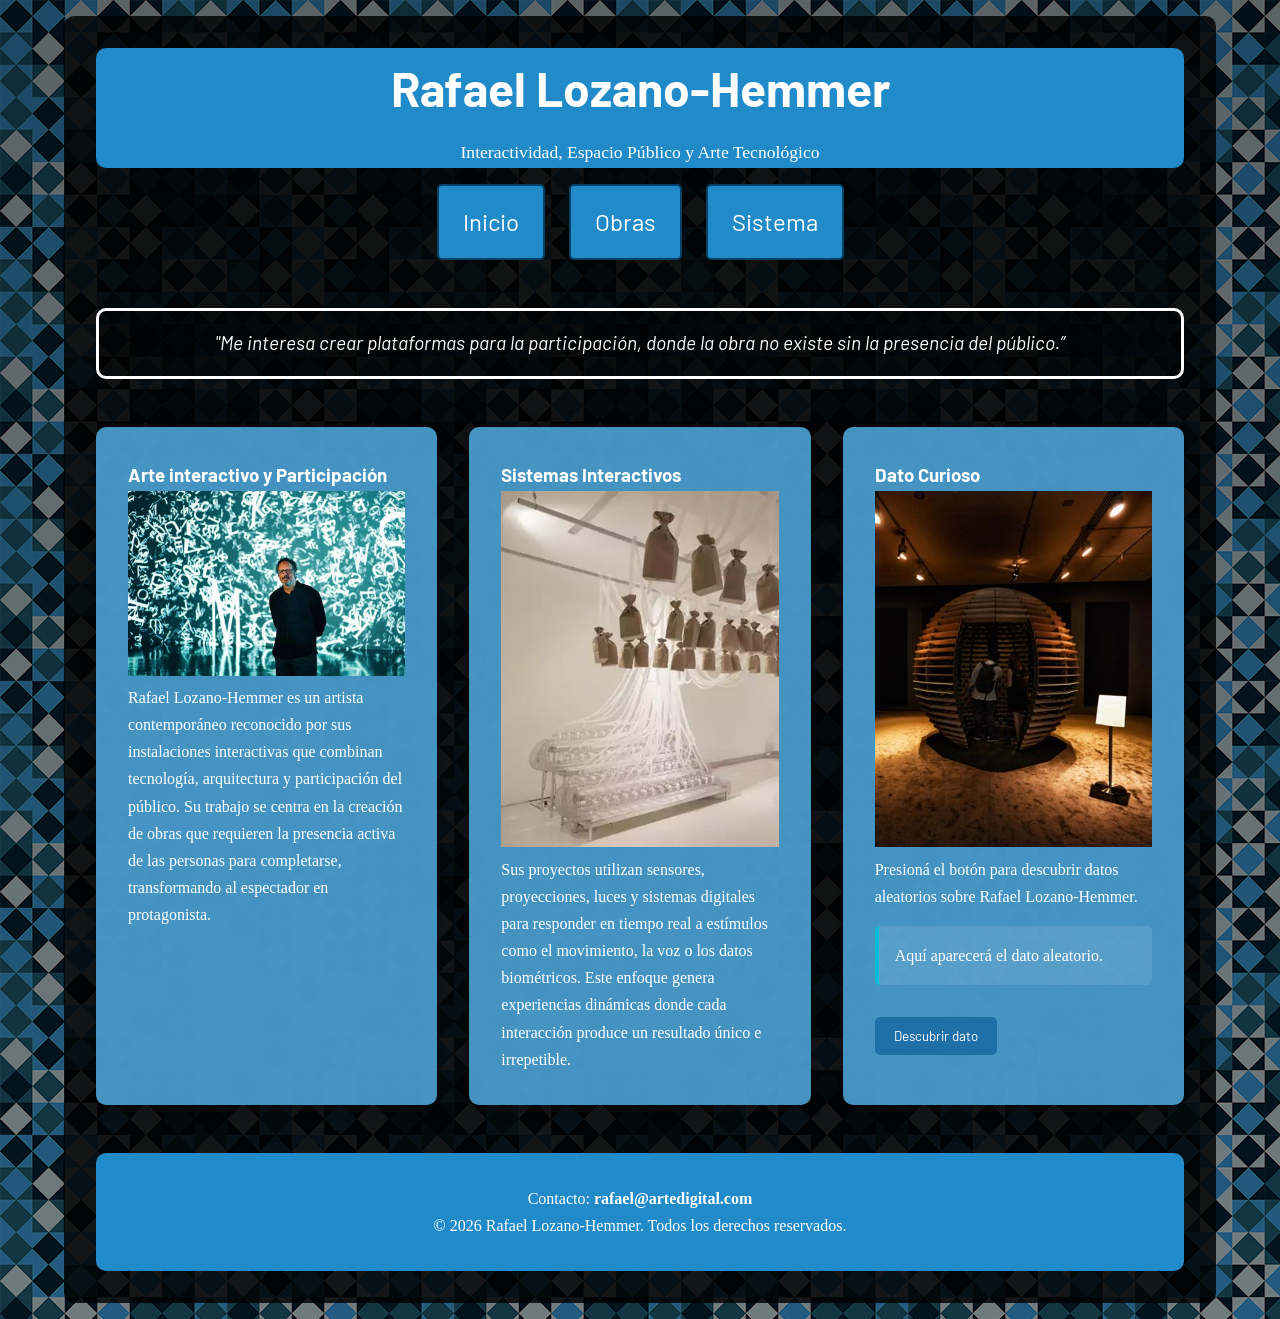
<file: index.html>
<!DOCTYPE html>
<html lang="es">

<head>
    <!-- Configuración del documento -->
    <meta charset="UTF-8">
    <meta name="viewport" content="width=device-width, initial-scale=1.0">

    <!-- Título de la página -->
    <title>Rafael Lozano-Hemmer | Inicio</title>

    <!-- Hoja de estilos -->
    <link rel="stylesheet" href="estilos/styles.css">

    <!-- Tipografía Google Fonts -->
    <link href="https://fonts.googleapis.com/css2?family=Barlow:wght@300;400;600;700&display=swap" rel="stylesheet">
    <link rel="preconnect" href="https://fonts.googleapis.com">
    <link rel="preconnect" href="https://fonts.gstatic.com" crossorigin>
</head>

<body>

    <!-- Contenedor principal -->
    <div class="contenedor">

        <!-- Encabezado -->
        <header>
            <h1>Rafael Lozano-Hemmer</h1>
            <p>Interactividad, Espacio Público y Arte Tecnológico</p>

        </header>

        <!-- Menú de navegación -->
        <nav>
            <ul class="menu">
                <li><a href="index.html">Inicio</a></li>
                <li><a href="obras.html">Obras</a></li>
                <li><a href="ejercicio.html">Sistema</a></li>
            </ul>
        </nav>

        <!-- Contenido principal -->
        <main>

            <!-- Cita destacada -->
            <section class="contenido">
                <blockquote>
                    "Me interesa crear plataformas para la participación,
                    donde la obra no existe sin la presencia del público.”
                </blockquote>
            </section>

            <!-- Layout de tres columnas -->
            <section class="tres-columnas">

                <!-- Columna 1 -->
                <article class="columna">
                    <h3>Arte interactivo y Participación</h3>
                    <img src="img/lozano-hemmer.jpg" alt="Rafael Lozano-Hemmer">
                    <p>
                        Rafael Lozano-Hemmer es un artista contemporáneo
                        reconocido por sus instalaciones interactivas
                        que combinan tecnología, arquitectura y
                        participación del público.

                        Su trabajo se centra en la creación de obras
                        que requieren la presencia activa de las personas
                        para completarse, transformando al espectador
                        en protagonista.
                    </p>
                </article>

                <!-- Columna 2 -->
                <article class="columna">
                    <h3>Sistemas Interactivos</h3>
                    <img src="img/lozano-hemmer-1.jpg" alt="Rafael Lozano-Hemmer">
                    <p>
                        Sus proyectos utilizan sensores, proyecciones,
                        luces y sistemas digitales para responder
                        en tiempo real a estímulos como el movimiento,
                        la voz o los datos biométricos.

                        Este enfoque genera experiencias dinámicas
                        donde cada interacción produce un resultado
                        único e irrepetible.
                    </p>
                </article>

                <!-- Columna 3 -->
                <article class="columna">
                    <h3>Dato Curioso</h3>
                    <img src="img/lozano-hemmer-2.jpg" alt="Rafael Lozano-Hemmer">

                    <p>
                        Presioná el botón para descubrir
                        datos aleatorios sobre Rafael Lozano-Hemmer.
                    </p>

                    <!-- Contenedor donde JavaScript mostrará el dato -->
                    <div id="datoCurioso">
                        Aquí aparecerá el dato aleatorio.
                    </div>

                    <!-- Botón que ejecuta la función de JavaScript -->
                    <button id="btnDato">
                        Descubrir dato
                    </button>
                </article>
            </section>

        </main>
        <!-- Pie de página -->
        <footer>
            <p>
                Contacto:
                <a href="mailto:rafael@artedigital.com">
                    rafael@artedigital.com
                </a>
            </p>

            <p class="footer-texto">
                © 2026 Rafael Lozano-Hemmer.
                Todos los derechos reservados.
            </p>
        </footer>
    </div>
    <!-- Archivo JavaScript de la página de inicio -->
    <script src="js/index.js"></script>
</body>
</html>
</file>
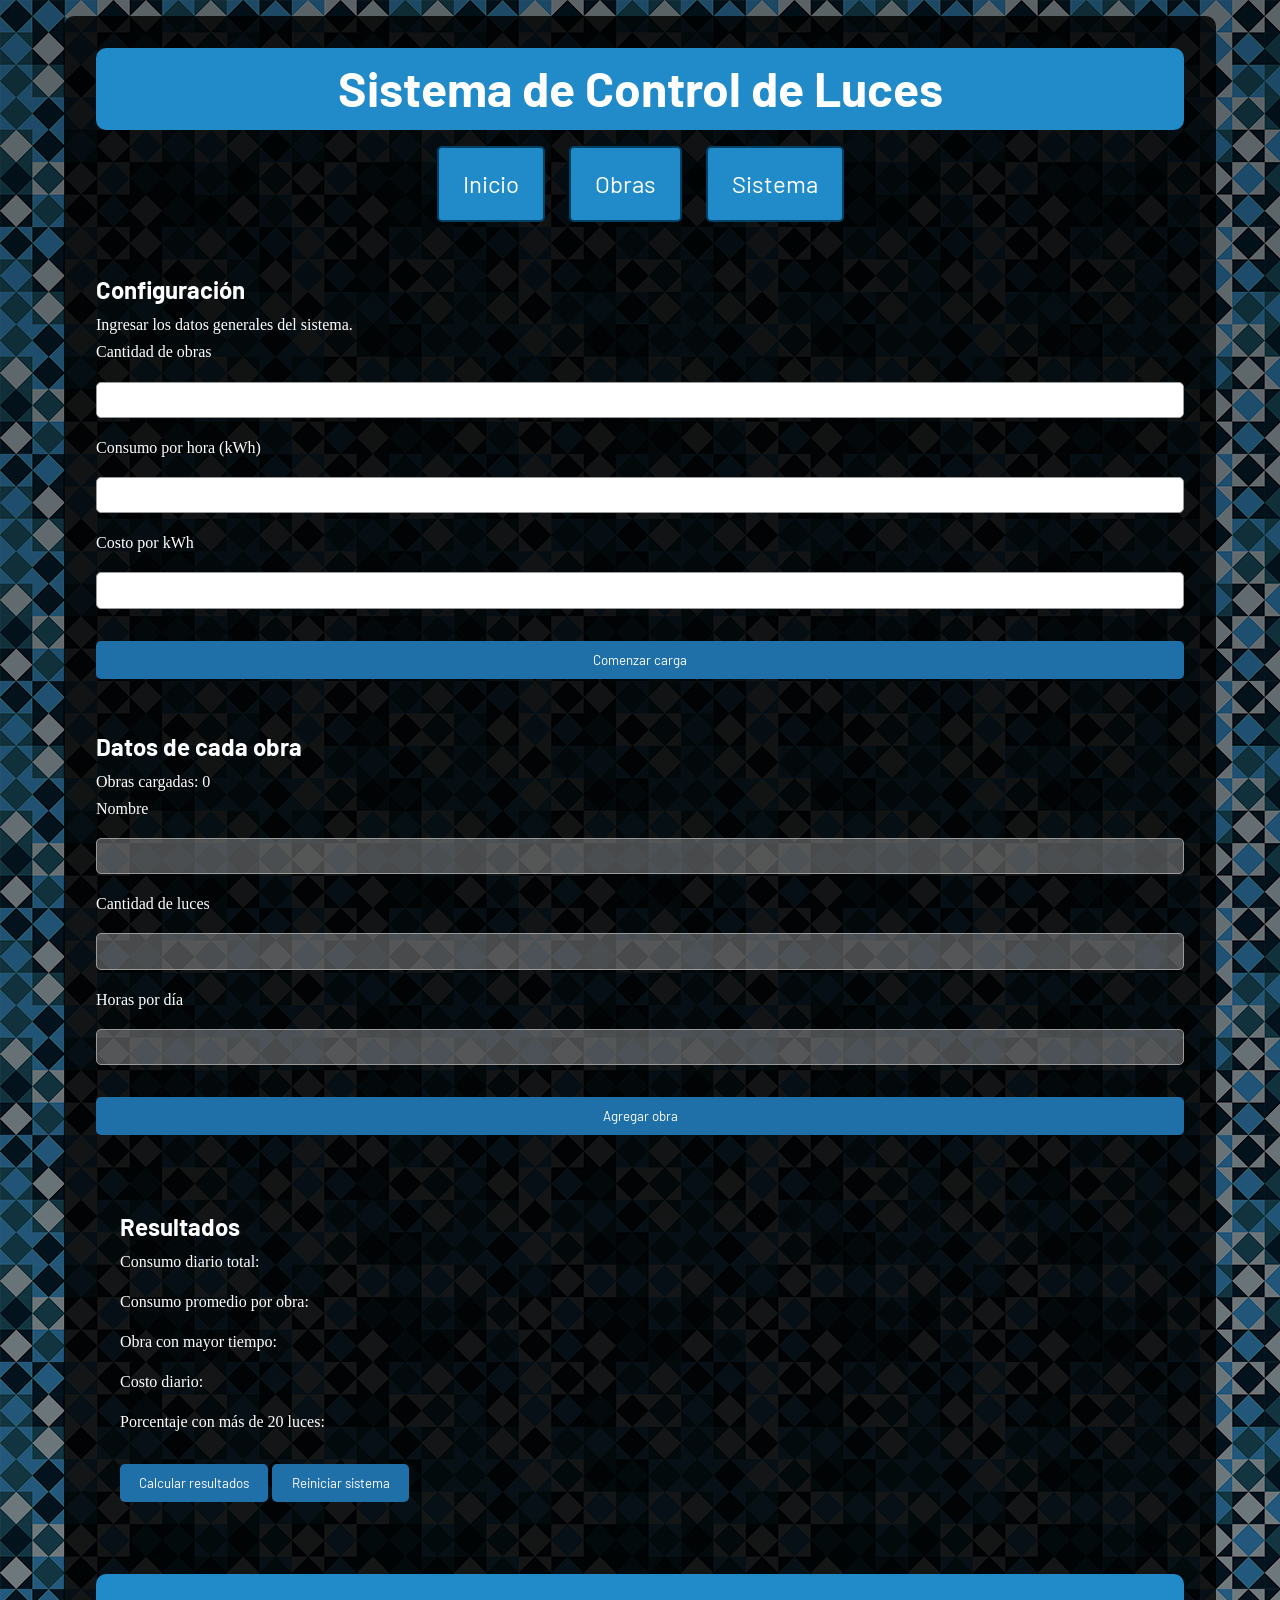
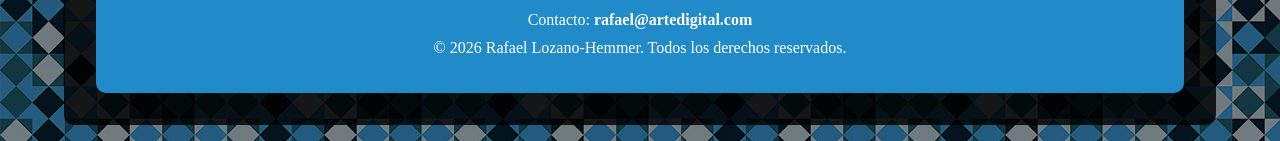
<file: ejercicio.html>
<!DOCTYPE html>
<html lang="es">

<head>

    <!-- Configuración del documento -->
    <meta charset="UTF-8">
    <meta name="viewport" content="width=device-width, initial-scale=1.0">

    <!-- Título de la página -->
    <title>Sistema de Control de Luces</title>

    <!-- Hoja de estilos -->
    <link rel="stylesheet" href="estilos/styles.css">

    <!-- Tipografía Google Fonts -->
    <link rel="preconnect" href="https://fonts.googleapis.com">
    <link rel="preconnect" href="https://fonts.gstatic.com" crossorigin>
    <link href="https://fonts.googleapis.com/css2?family=Barlow:wght@300;400;600;700&display=swap" rel="stylesheet">

</head>

<body>
    <!-- Contenedor principal -->
    <div class="contenedor">
        <!-- Encabezado -->
        <header>
            <h1>Sistema de Control de Luces</h1>
        </header>
        <!-- Menú de navegación -->
        <nav>
            <ul class="menu">
                <li><a href="index.html">Inicio</a></li>
                <li><a href="obras.html">Obras</a></li>
                <li><a href="ejercicio.html">Sistema</a></li>
            </ul>
        </nav>
        <!-- Contenido principal -->
        <main>
            <!-- Configuración inicial del sistema -->
            <section>
                <article>
                    <h2>Configuración</h2>
                    <p>Ingresar los datos generales del sistema.</p>
                    <form>
                        <label for="cantidadObras">
                            Cantidad de obras
                        </label>
                        <input type="number" id="cantidadObras" min="1">
                        <label for="consumoHora">
                            Consumo por hora (kWh)
                        </label>
                        <input type="number" id="consumoHora" step="0.1">
                        <label for="costoKwh">
                            Costo por kWh
                        </label>
                        <input type="number" id="costoKwh" step="0.01">

                        <!-- Botón para comenzar la carga de datos -->
                        <button type="button" id="btnConfigurar">
                            Comenzar carga
                        </button>
                    </form>
                </article>
            </section>

            <!-- Formulario para ingresar cada obra -->
            <section>
                <article>
                    <h2>Datos de cada obra</h2>
                    <!-- Contador de obras cargadas -->
                    <p id="contador">
                        Obras cargadas: 0
                    </p>

                    <form>
                        <label for="nombreObra">
                            Nombre
                        </label>
                        <input type="text" id="nombreObra" disabled>
                        <label for="cantidadLuces">
                            Cantidad de luces
                        </label>
                        <input type="number" id="cantidadLuces" min="1" disabled>
                        <label for="horas">
                            Horas por día
                        </label>
                        <input type="number" id="horas" min="1" disabled>
                        <!-- Botón para agregar una nueva obra -->
                        <button type="button" id="btnAgregar" disabled>
                            Agregar obra
                        </button>
                    </form>
                </article>
            </section>

            <!-- Sección donde JavaScript mostrará los resultados -->
            <section id="resultados">
                <h2>Resultados</h2>
                <p id="resultado1">
                    Consumo diario total:
                </p>
                <p id="resultado2">
                    Consumo promedio por obra:
                </p>
                <p id="resultado3">
                    Obra con mayor tiempo:
                </p>
                <p id="resultado4">
                    Costo diario:
                </p>
                <p id="resultado5">
                    Porcentaje con más de 20 luces:
                </p>

                <!-- Botón para realizar los cálculos -->
                <button type="button" id="btnCalcular" disabled>
                    Calcular resultados
                </button>

                <!-- Botón para reiniciar el sistema -->
                <button type="button" id="btnReiniciar" disabled>
                    Reiniciar sistema
                </button>
            </section>
        </main>

        <!-- Pie de página -->
        <footer>
            <p>
                Contacto:
                <a href="mailto:rafael@artedigital.com">
                    rafael@artedigital.com
                </a>
            </p>

            <p class="footer-texto">
                © 2026 Rafael Lozano-Hemmer.
                Todos los derechos reservados.
            </p>
        </footer>

    </div>

    <!-- Archivo JavaScript del sistema -->
    <script src="js/ejercicio.js"></script>
</body>
</html>
</file>
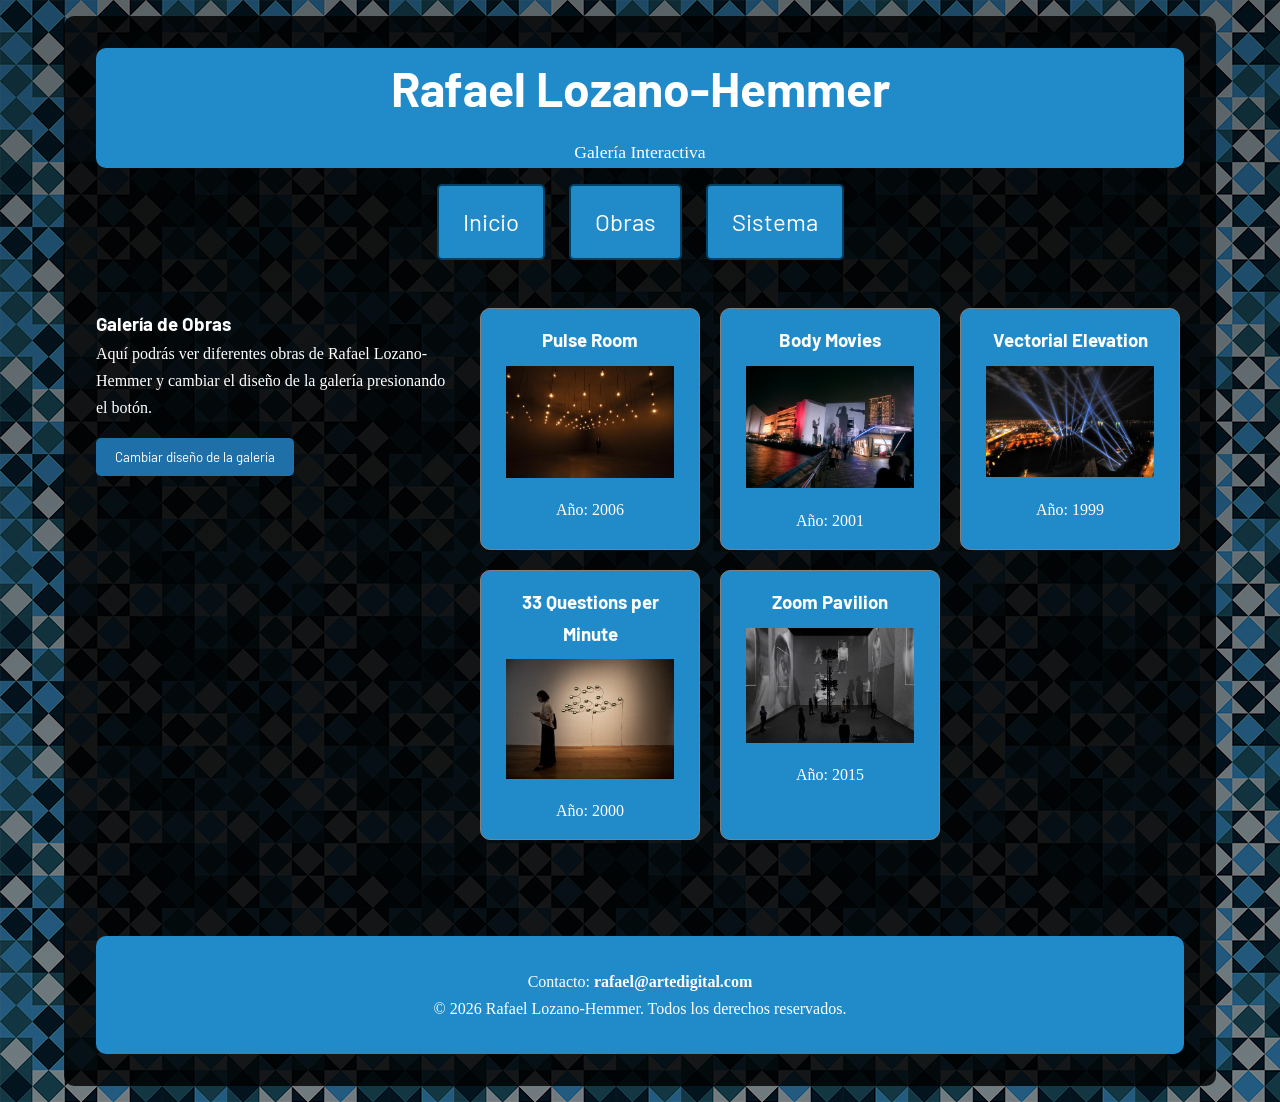
<file: obras.html>
<!DOCTYPE html>
<html lang="es">

<head>

    <!-- Configuración del documento -->
    <meta charset="UTF-8">
    <meta name="viewport" content="width=device-width, initial-scale=1.0">

    <!-- Título de la página -->
    <title>Rafael Lozano-Hemmer | Obras</title>

    <!-- Hoja de estilos -->
    <link rel="stylesheet" href="estilos/styles.css">

    <!-- Tipografía Google Fonts -->
    <link href="https://fonts.googleapis.com/css2?family=Barlow:wght@300;400;600;700&display=swap" rel="stylesheet">
    <link rel="preconnect" href="https://fonts.googleapis.com">
    <link rel="preconnect" href="https://fonts.gstatic.com" crossorigin>

</head>

<body>

    <!-- Contenedor principal -->
    <div class="contenedor">
        <!-- Encabezado -->
        <header>
            <h1>Rafael Lozano-Hemmer</h1>
            <p>Galería Interactiva</p>
        </header>

        <!-- Menú de navegación -->
        <nav>
            <ul class="menu">
                <li><a href="index.html">Inicio</a></li>
                <li><a href="obras.html">Obras</a></li>
                <li><a href="ejercicio.html">Sistema</a></li>
            </ul>

        </nav>
        <!-- Contenido principal -->
        <main>
            <!-- Layout de dos columnas -->
            <section class="dos-columnas">
                <!-- Columna izquierda -->
                <article class="columna-chica">
                    <h3>Galería de Obras</h3>
                    <p>
                        Aquí podrás ver diferentes obras de Rafael
                        Lozano-Hemmer y cambiar el diseño de la
                        galería presionando el botón.
                    </p>

                    <!-- Botón que cambia el diseño de la galería -->
                    <button id="btnTamano">
                        Cambiar diseño de la galería
                    </button>

                </article>
                <!-- Columna derecha -->
                <section id="galeria" class="columna-grande">
                    <!--
                        La galería es creada automáticamente
                        mediante JavaScript.
                    -->
                </section>
            </section>
        </main>

        <!-- Pie de página -->
        <footer>
            <p>
                Contacto:
                <a href="mailto:rafael@artedigital.com">
                    rafael@artedigital.com
                </a>
            </p>
            <p class="footer-texto">
                © 2026 Rafael Lozano-Hemmer.
                Todos los derechos reservados.
            </p>
        </footer>
    </div>
    <!-- Archivo JavaScript de la galería -->
    <script src="js/obras.js"></script>
</body>
</html>
</file>
<file: estilos/styles.css>
/*=========================================
    RESET GENERAL
=========================================*/

* {
    margin: 0;
    padding: 0;
    box-sizing: border-box;
}


/*=========================================
    ESTILOS GENERALES
=========================================*/

body {
    background-image:
        linear-gradient(rgba(0, 0, 0, 0.6), rgba(0, 0, 0, 0.5)),
        url("../img/fondo.png");
    line-height: 1.7;
    color: white;
}


/*=========================================
    TIPOGRAFÍA
=========================================*/

h1,
h2,
h3,
nav a,
blockquote,
button {
    font-family: "Barlow", sans-serif;
}


/*=========================================
    BLOCKQUOTE
=========================================*/

blockquote {
    font-style: italic;
    font-size: 1.2rem;
    padding: 1rem;
    margin-bottom: 1rem;
    border: 3px solid white;
    background-color: rgba(0, 0, 0, 0.4);
    border-radius: 10px;
    text-align: center;
}


/*=========================================
    CONTENEDOR PRINCIPAL
=========================================*/

.contenedor {
    width: 90%;
    max-width: 1200px;
    margin: 1rem auto;
    padding: 2rem;
    background-color: rgba(0, 0, 0, 0.82);
    border-radius: 10px;
}


/*=========================================
    HEADER
=========================================*/

header {
    text-align: center;
    background-color: #218BC9;
    margin-bottom: 1rem;
    border-radius: 10px;
}

header h1 {
    font-size: 3rem;
    margin-bottom: .5rem;
}

header p {
    font-size: 1.1rem;
}


/*=========================================
    MENÚ DE NAVEGACIÓN
=========================================*/

nav {
    margin-bottom: 3rem;
    border-radius: 10px;
}

.menu {
    list-style: none;
    display: flex;
    justify-content: center;
    gap: 1.5rem;
    flex-wrap: wrap;
    font-size: 1.5rem;
}

.menu li {
    display: inline-block;
}

.menu a {
    background-color: #218BC9;
    color: white;
    text-decoration: none;
    padding: 1rem 1.5rem;
    border: 2px solid #024166;
    border-radius: 5px;
    display: inline-block;
    transition: 0.6s;
}

.menu a:hover {
    background-color: #024166;
    transform: scale(1.05);
}


/*=========================================
    LAYOUT DE TRES COLUMNAS (INDEX)
=========================================*/

.tres-columnas {
    display: flex;
    gap: 2rem;
    align-items: stretch;
}

.columna {
    flex: 1;
    padding: 2rem;
    border-radius: 10px;
    background-color: rgba(76, 162, 213, 0.90);
    box-shadow: 0 0 15px rgba(0, 0, 0, 0.4);
}


/*=========================================
    SECCIONES E IMÁGENES
=========================================*/

section {
    margin-bottom: 3rem;
}

img {
    max-width: 100%;
}


/*=========================================
    DATO CURIOSO
=========================================*/

#datoCurioso {
    margin: 1rem 0;
    padding: 1rem;
    background-color: rgba(255, 255, 255, 0.1);
    border-left: 4px solid #00bcd4;
    color: white;
    border-radius: 5px;
}


/*=========================================
    BOTONES
=========================================*/

button {
    padding: .7rem 1.2rem;
    border: none;
    background: #1f6fa8;
    color: white;
    border-radius: 5px;
    cursor: pointer;
    font-family: "Barlow", sans-serif;
    margin-top: 1rem;
}


/*=========================================
    VIDEO (IFRAME)
=========================================*/

iframe {
    border: none;
    border-radius: 10px;
}


/*=========================================
    DISEÑO RESPONSIVE
=========================================*/

@media screen and (max-width: 768px) {

    header h1 {
        font-size: 2.5rem;
    }

    .menu {
        flex-direction: column;
        align-items: center;
    }

    article {
        padding: 1.5rem;
    }

    iframe {
        height: 300px;
    }

}


/*=========================================
    FOOTER
=========================================*/

footer {
    text-align: center;
    background-color: #218BC9;
    padding: 2rem;
    border-radius: 10px;
}

footer a {
    color: white;
    text-decoration: none;
    font-weight: bold;
}

footer a:hover {
    text-decoration: underline;
}


/*=========================================
    GALERÍA DE OBRAS
=========================================*/

#galeria {
    display: flex;
    flex-wrap: wrap;
    gap: 20px;
}

.obra {
    width: 220px;
    padding: 15px;
    text-align: center;
    border: 1px solid gray;
    border-radius: 10px;
    background-color: #218BC9;
}

.obra img {
    width: 100%;
    padding: 10px;
}


/*=========================================
    CAMBIO DE DISEÑO DE LA GALERÍA
=========================================*/

.galeriaGrande .obra {
    width: 320px;
}


/*=========================================
    LAYOUT DE DOS COLUMNAS (OBRAS)
=========================================*/

.dos-columnas {
    display: flex;
    gap: 2rem;
    align-items: flex-start;
}

.columna-chica {
    flex: 1;
}

.columna-grande {
    flex: 2;
}


/*=========================================
    FORMULARIOS
=========================================*/

form {
    display: flex;
    flex-direction: column;
    gap: 1rem;
}

input {
    padding: .6rem;
    border: 1px solid #999;
    border-radius: 5px;
}


/*=========================================
    RESULTADOS DEL EJERCICIO
=========================================*/

#resultados {
    padding: 1.5rem;
    border-radius: 10px;
}

#resultados p {
    margin-bottom: .8rem;
}
</file>
